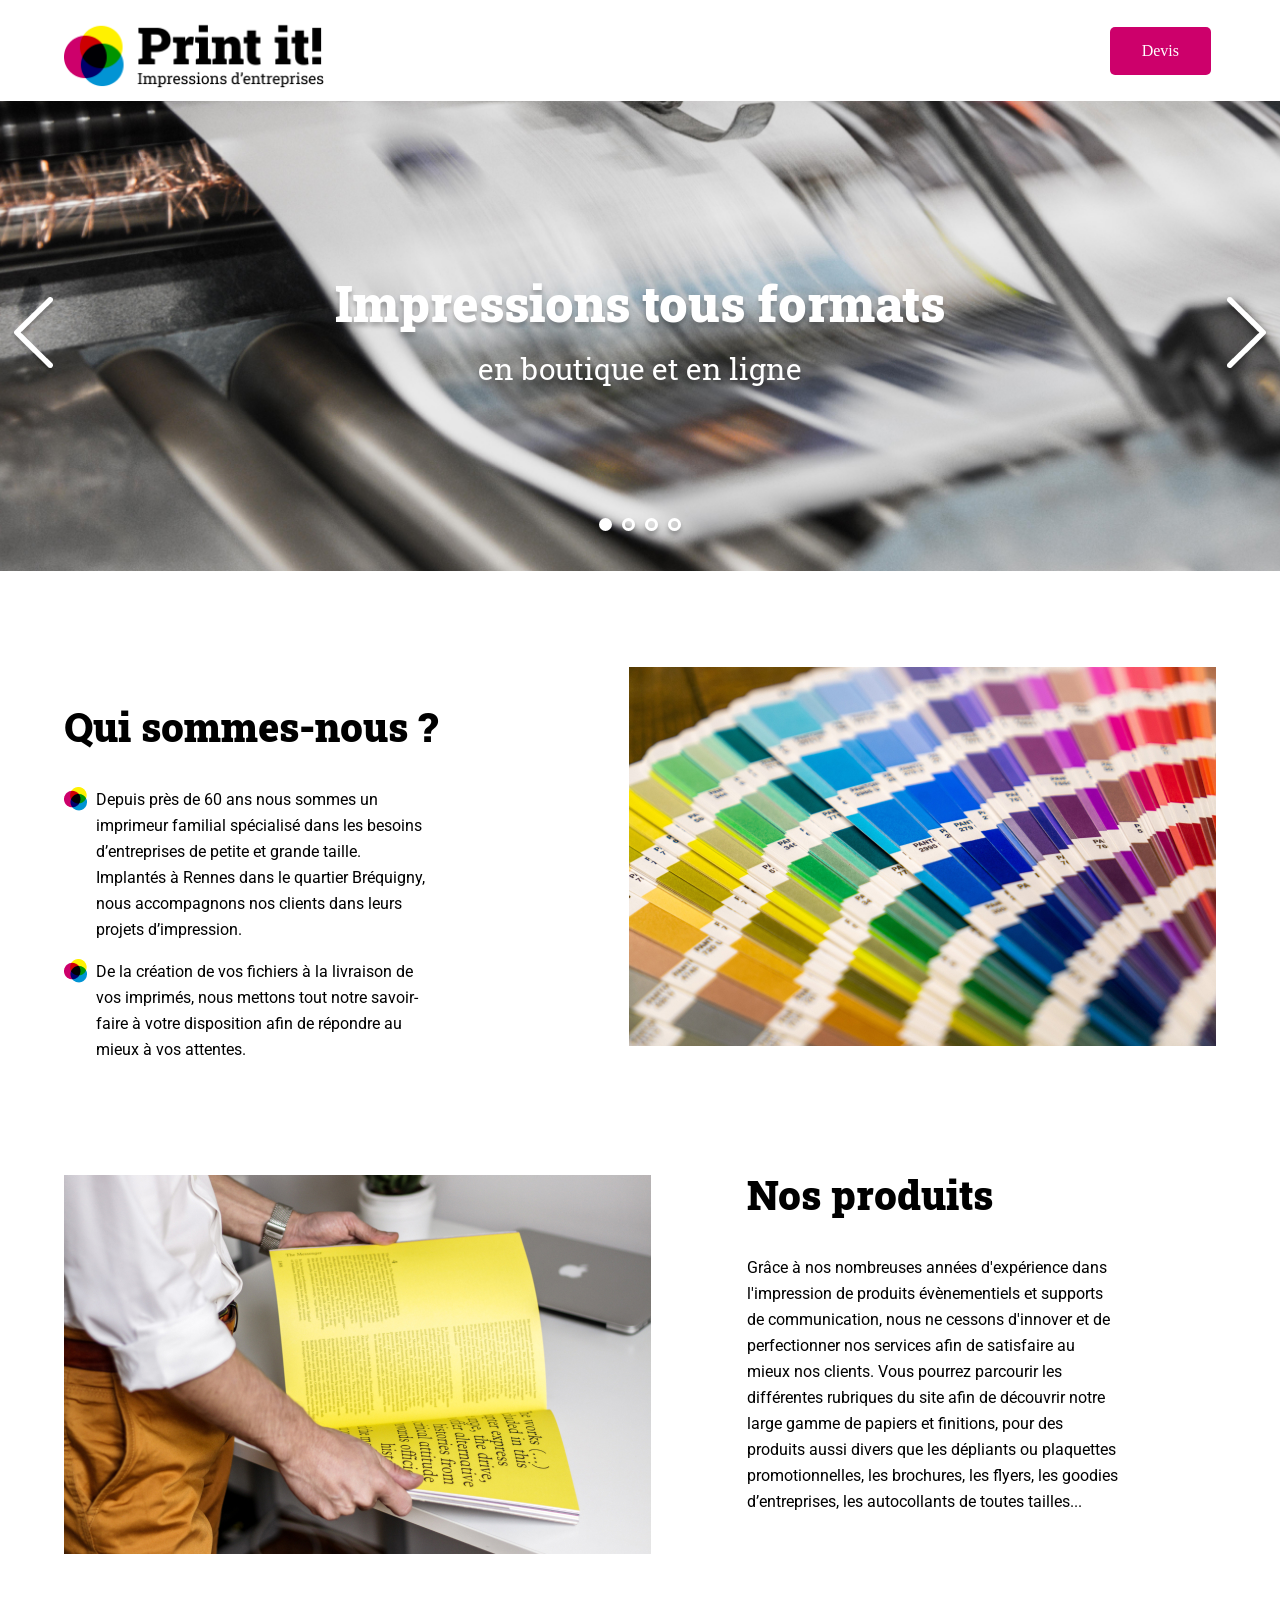
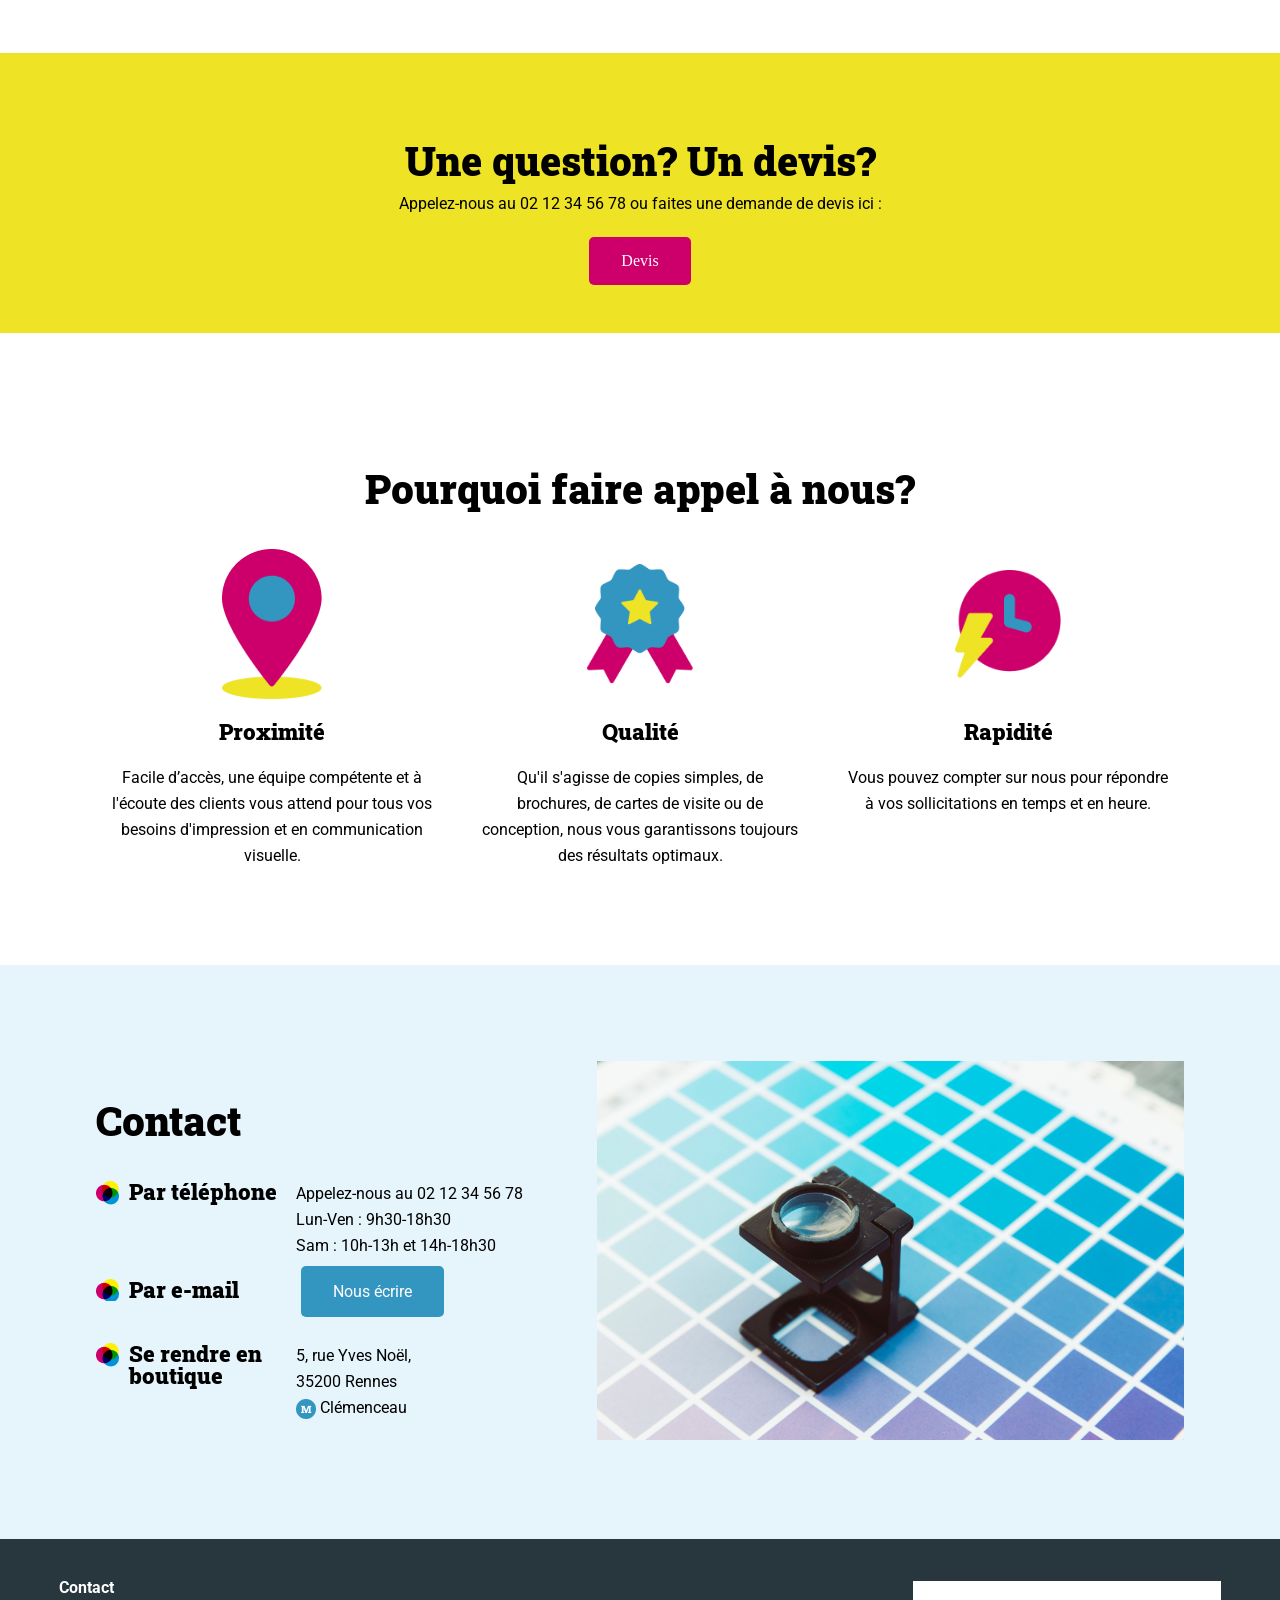
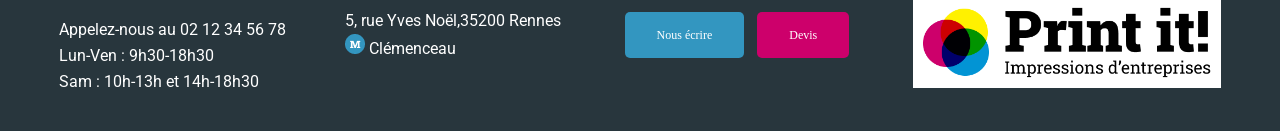
<file: index.html>
<!DOCTYPE html>
<html lang="fr">
  <head>
    <meta charset="UTF-8" />
    <meta name="viewport" content="width=device-width, initial-scale=1.0" />
    <title>Print it ! - Impressions d'entreprise</title>
    <link rel="stylesheet" href="./assets/style.css" />
    <link rel="preconnect" href="https://fonts.googleapis.com" />
    <link rel="preconnect" href="https://fonts.gstatic.com" crossorigin />
    <link
      href="https://fonts.googleapis.com/css2?family=Roboto:wght@400;700&family=Roboto+Slab:wght@400;900&display=swap"
      rel="stylesheet"
    />
  </head>
  <body>
    <header class="container">
      <h1>
        <img
          class="logo"
          src="./assets/images/logo.png"
          alt="Print it ! Impressions d'entreprises"
        />
      </h1>
      <a class="btn devis" href="mailto:contact@print-it.tld">Devis</a>
    </header>
    <main>
      <div id="banner">
        <img
          class="banner-img"
          src="./assets/images/slideshow/slide1.jpg"
          alt="Banner Print-it"
        />

        <img
          id="arrowLeft"
          class="arrow arrow_left"
          src="./assets/images/arrow_left.png"
          alt="flèche gauche"
        /><img
          id="arrowRight"
          class="arrow arrow_right"
          src="./assets/images/arrow_right.png"
          alt="flèche droite"
        />
        <p>Impressions tous formats <span>en boutique et en ligne</span></p>
        <div class="dots"></div>
      </div>
      <section id="about-us" class="container">
        <div>
          <h2>Qui sommes-nous ?</h2>
          <ul>
            <li>
              Depuis près de 60 ans nous sommes un imprimeur familial spécialisé
              dans les besoins d’entreprises de petite et grande taille.
              Implantés à Rennes dans le quartier Bréquigny, nous accompagnons
              nos clients dans leurs projets d’impression.
            </li>
            <li>
              De la création de vos fichiers à la livraison de vos imprimés,
              nous mettons tout notre savoir-faire à votre disposition afin de
              répondre au mieux à vos attentes.
            </li>
          </ul>
        </div>
        <aside>
          <img src="./assets/images/colors.jpg" alt="palette multicolore" />
        </aside>
      </section>
      <section id="products" class="container">
        <div>
          <h2>Nos produits</h2>
          <p>
            Grâce à nos nombreuses années d'expérience dans l'impression de
            produits évènementiels et supports de communication, nous ne cessons
            d'innover et de perfectionner nos services afin de satisfaire au
            mieux nos clients. Vous pourrez parcourir les différentes rubriques
            du site afin de découvrir notre large gamme de papiers et finitions,
            pour des produits aussi divers que les dépliants ou plaquettes
            promotionnelles, les brochures, les flyers, les goodies
            d’entreprises, les autocollants de toutes tailles...
          </p>
        </div>
        <aside>
          <img
            src="./assets/images/yellow-book.jpg"
            alt="Imprimeur avec un livre jaune dans les mains"
          />
        </aside>
      </section>
      <section id="question" class="bg-yellow">
        <h2>Une question? Un devis?</h2>
        <p>
          Appelez-nous au 02 12 34 56 78 ou faites une demande de devis ici :
        </p>
        <a href="mailto:contact@print-it.tld" class="btn devis">Devis</a>
      </section>
      <section id="why-us" class="container">
        <h2>Pourquoi faire appel à nous?</h2>
        <div>
          <article>
            <img
              src="./assets/images/proximity-icon.png"
              alt="Icone Proximité"
            />
            <h3>Proximité</h3>
            <p>
              Facile d’accès, une équipe compétente et à l'écoute des clients
              vous attend pour tous vos besoins d'impression et en communication
              visuelle.
            </p>
          </article>
          <article>
            <img src="./assets/images/quality-icon.png" alt="Icone Qualité" />
            <h3>Qualité</h3>
            <p>
              Qu'il s'agisse de copies simples, de brochures, de cartes de
              visite ou de conception, nous vous garantissons toujours des
              résultats optimaux.
            </p>
          </article>
          <article>
            <img src="./assets/images/speedy-icon.png" alt="Rapidité Qualité" />
            <h3>Rapidité</h3>
            <p>
              Vous pouvez compter sur nous pour répondre à vos sollicitations en
              temps et en heure.
            </p>
          </article>
        </div>
      </section>
      <section id="contact" class="bg-lightblue">
        <div class="container">
          <div>
            <h2>Contact</h2>
            <div>
              <h3>Par téléphone</h3>
              <ul>
                <li>Appelez-nous au 02 12 34 56 78</li>
                <li>Lun-Ven : 9h30-18h30</li>
                <li>Sam : 10h-13h et 14h-18h30</li>
              </ul>
            </div>
            <div>
              <h3>Par e-mail</h3>
              <p>
                <a href="mailto:contact@print-it.tld" class="btn"
                  >Nous écrire</a
                >
              </p>
            </div>
            <div>
              <h3>Se rendre en boutique</h3>
              <p>
                5, rue Yves Noël,<br />
                35200 Rennes<br />
                <img
                  class="inline-icon"
                  src="./assets/images/metro.png"
                  alt="metro"
                />
                Clémenceau
              </p>
            </div>
          </div>
          <div>
            <img
              src="./assets/images/magnifying-glass.jpg"
              alt="Loupe avec palette bleue"
            />
          </div>
        </div>
      </section>
    </main>
    <footer>
      <div>
        <p class="footer-contact">Contact</p>
        <ul>
          <li>Appelez-nous au 02 12 34 56 78</li>
          <li>Lun-Ven : 9h30-18h30</li>
          <li>Sam : 10h-13h et 14h-18h30</li>
        </ul>
      </div>
      <div>
        <p>
          5, rue Yves Noël,35200 Rennes<br />
          <img src="./assets/images/metro.png" alt="metro" /> Clémenceau
        </p>
      </div>
      <div>
        <a href="mailto:contact@print-it.tld" class="btn">Nous écrire</a>
        <a
          href="mailto:contact@print-it.tld?subject=Demande&nbsp;de&nbsp;devis"
          class="btn devis"
          >Devis</a
        >
      </div>
      <div>
        <img
          class="footer-logo"
          src="./assets/images/logo.png"
          alt="Print it ! Impressions d'entreprises"
        />
      </div>
    </footer>
    <script src="./assets/script.js"></script>
  </body>
</html>
</file>
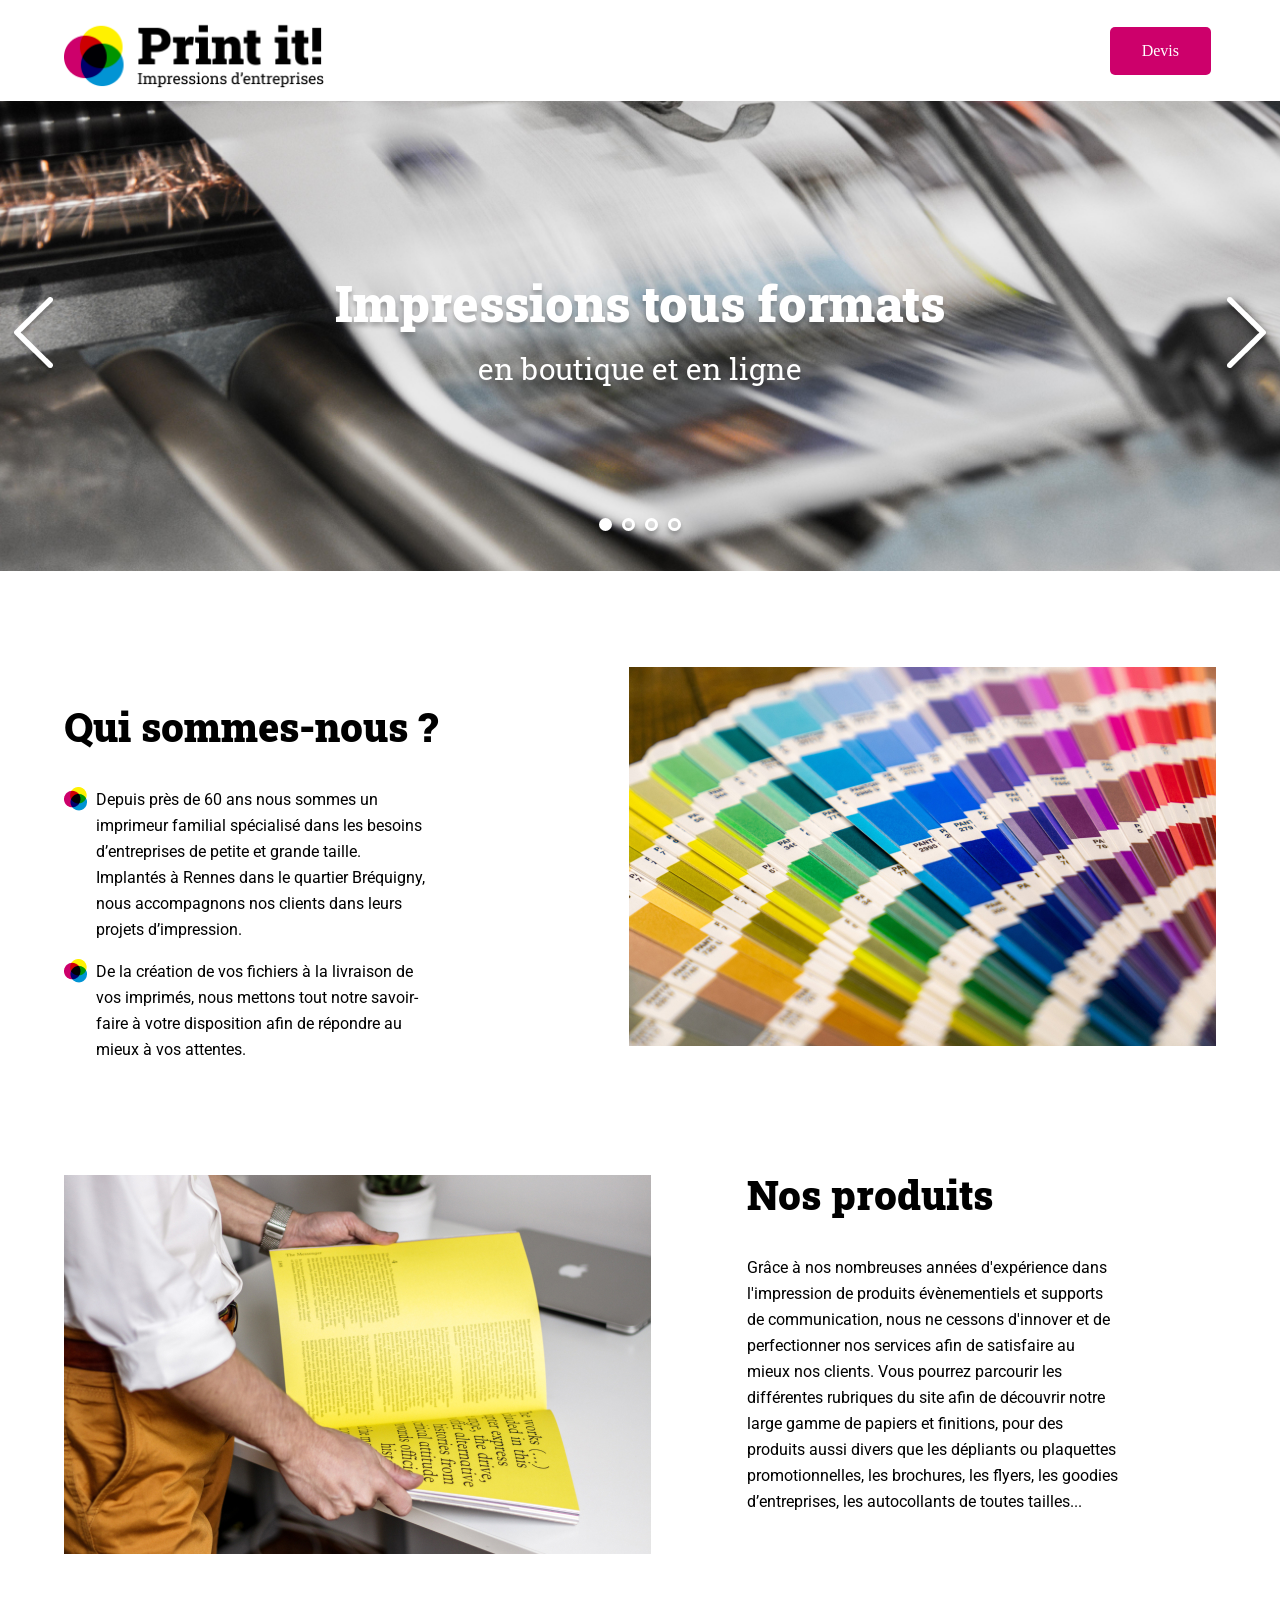
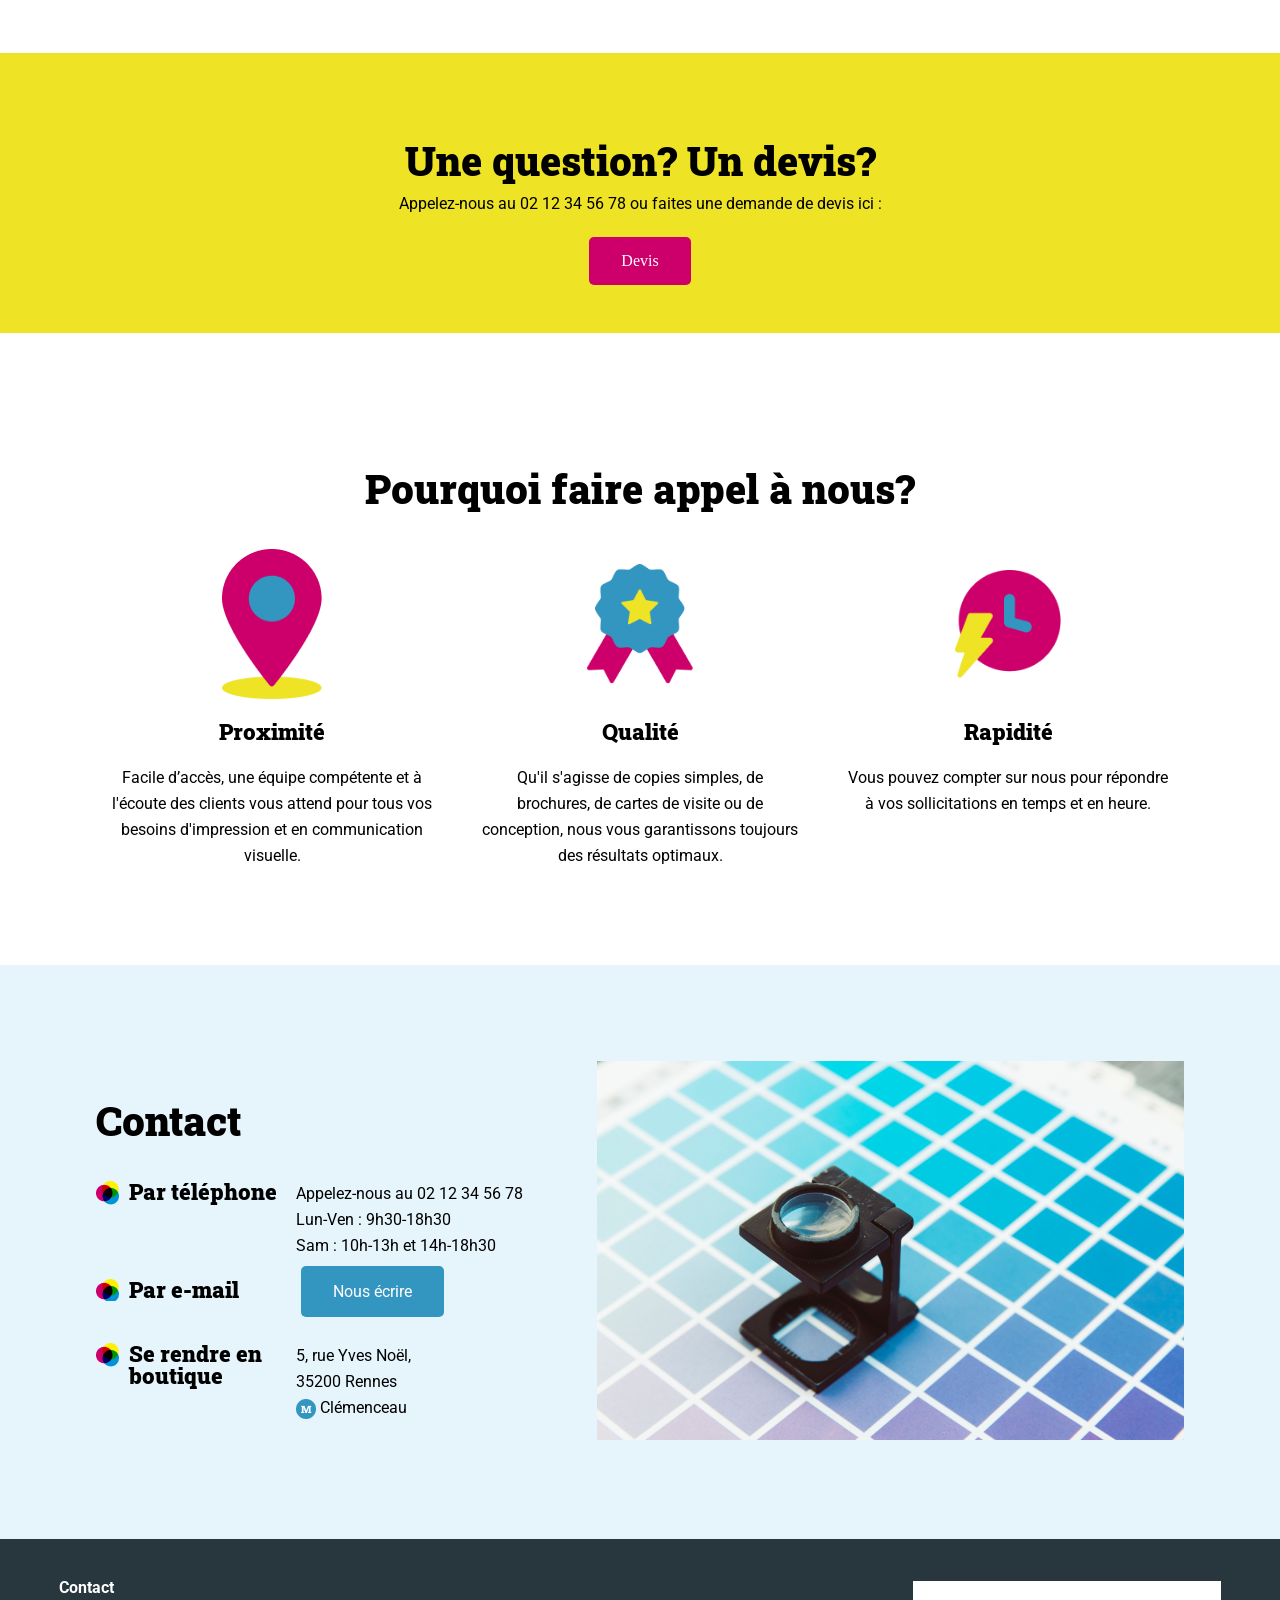
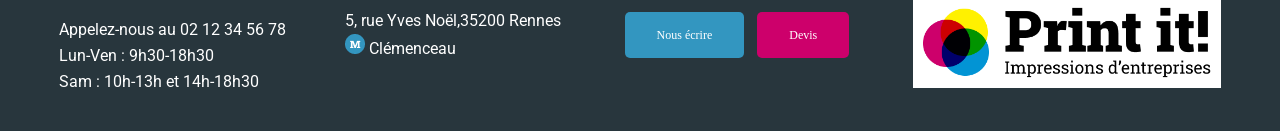
<file: Print-it-JS-main/index.html>
<!DOCTYPE html>
<html lang="fr">
  <head>
    <meta charset="UTF-8" />
    <meta name="viewport" content="width=device-width, initial-scale=1.0" />
    <title>Print it ! - Impressions d'entreprise</title>
    <link rel="stylesheet" href="./assets/style.css" />
    <link rel="preconnect" href="https://fonts.googleapis.com" />
    <link rel="preconnect" href="https://fonts.gstatic.com" crossorigin />
    <link
      href="https://fonts.googleapis.com/css2?family=Roboto:wght@400;700&family=Roboto+Slab:wght@400;900&display=swap"
      rel="stylesheet"
    />
  </head>
  <body>
    <header class="container">
      <h1>
        <img
          class="logo"
          src="./assets/images/logo.png"
          alt="Print it ! Impressions d'entreprises"
        />
      </h1>
      <a class="btn devis" href="mailto:contact@print-it.tld">Devis</a>
    </header>
    <main>
      <div id="banner">
        <img
          class="banner-img"
          src="./assets/images/slideshow/slide1.jpg"
          alt="Banner Print-it"
        />

        <img
          id="arrowLeft"
          class="arrow arrow_left"
          src="./assets/images/arrow_left.png"
        /><img
          id="arrowRight"
          class="arrow arrow_right"
          src="./assets/images/arrow_right.png"
        />
        <p>Impressions tous formats <span>en boutique et en ligne</span></p>
        <div class="dots"></div>
      </div>
      <section id="about-us" class="container">
        <div>
          <h2>Qui sommes-nous ?</h2>
          <ul>
            <li>
              Depuis près de 60 ans nous sommes un imprimeur familial spécialisé
              dans les besoins d’entreprises de petite et grande taille.
              Implantés à Rennes dans le quartier Bréquigny, nous accompagnons
              nos clients dans leurs projets d’impression.
            </li>
            <li>
              De la création de vos fichiers à la livraison de vos imprimés,
              nous mettons tout notre savoir-faire à votre disposition afin de
              répondre au mieux à vos attentes.
            </li>
          </ul>
        </div>
        <aside>
          <img src="./assets/images/colors.jpg" alt="palette multicolore" />
        </aside>
      </section>
      <section id="products" class="container">
        <div>
          <h2>Nos produits</h2>
          <p>
            Grâce à nos nombreuses années d'expérience dans l'impression de
            produits évènementiels et supports de communication, nous ne cessons
            d'innover et de perfectionner nos services afin de satisfaire au
            mieux nos clients. Vous pourrez parcourir les différentes rubriques
            du site afin de découvrir notre large gamme de papiers et finitions,
            pour des produits aussi divers que les dépliants ou plaquettes
            promotionnelles, les brochures, les flyers, les goodies
            d’entreprises, les autocollants de toutes tailles...
          </p>
        </div>
        <aside>
          <img
            src="./assets/images/yellow-book.jpg"
            alt="Imprimeur avec un livre jaune dans les mains"
          />
        </aside>
      </section>
      <section id="question" class="bg-yellow">
        <h2>Une question? Un devis?</h2>
        <p>
          Appelez-nous au 02 12 34 56 78 ou faites une demande de devis ici :
        </p>
        <a href="mailto:contact@print-it.tld" class="btn devis">Devis</a>
      </section>
      <section id="why-us" class="container">
        <h2>Pourquoi faire appel à nous?</h2>
        <div>
          <article>
            <img
              src="./assets/images/proximity-icon.png"
              alt="Icone Proximité"
            />
            <h3>Proximité</h3>
            <p>
              Facile d’accès, une équipe compétente et à l'écoute des clients
              vous attend pour tous vos besoins d'impression et en communication
              visuelle.
            </p>
          </article>
          <article>
            <img src="./assets/images/quality-icon.png" alt="Icone Qualité" />
            <h3>Qualité</h3>
            <p>
              Qu'il s'agisse de copies simples, de brochures, de cartes de
              visite ou de conception, nous vous garantissons toujours des
              résultats optimaux.
            </p>
          </article>
          <article>
            <img src="./assets/images/speedy-icon.png" alt="Rapidité Qualité" />
            <h3>Rapidité</h3>
            <p>
              Vous pouvez compter sur nous pour répondre à vos sollicitations en
              temps et en heure.
            </p>
          </article>
        </div>
      </section>
      <section id="contact" class="bg-lightblue">
        <div class="container">
          <div>
            <h2>Contact</h2>
            <div>
              <h3>Par téléphone</h3>
              <ul>
                <li>Appelez-nous au 02 12 34 56 78</li>
                <li>Lun-Ven : 9h30-18h30</li>
                <li>Sam : 10h-13h et 14h-18h30</li>
              </ul>
            </div>
            <div>
              <h3>Par e-mail</h3>
              <p>
                <a href="mailto:contact@print-it.tld" class="btn"
                  >Nous écrire</a
                >
              </p>
            </div>
            <div>
              <h3>Se rendre en boutique</h3>
              <p>
                5, rue Yves Noël,<br />
                35200 Rennes<br />
                <img
                  class="inline-icon"
                  src="./assets/images/metro.png"
                  alt="metro"
                />
                Clémenceau
              </p>
            </div>
          </div>
          <div>
            <img
              src="./assets/images/magnifying-glass.jpg"
              alt="Loupe avec palette bleue"
            />
          </div>
        </div>
      </section>
    </main>
    <footer>
      <div>
        <p class="footer-contact">Contact</p>
        <ul>
          <li>Appelez-nous au 02 12 34 56 78</li>
          <li>Lun-Ven : 9h30-18h30</li>
          <li>Sam : 10h-13h et 14h-18h30</li>
        </ul>
      </div>
      <div>
        <p>
          5, rue Yves Noël,35200 Rennes<br />
          <img src="./assets/images/metro.png" alt="metro" /> Clémenceau
        </p>
      </div>
      <div>
        <a href="mailto:contact@print-it.tld" class="btn">Nous écrire</a>
        <a
          href="mailto:contact@print-it.tld?subject=Demande&nbsp;de&nbsp;devis"
          class="btn devis"
          >Devis</a
        >
      </div>
      <div>
        <img
          class="footer-logo"
          src="./assets/images/logo.png"
          alt="Print it ! Impressions d'entreprises"
        />
      </div>
    </footer>
    <script src="./assets/script.js"></script>
  </body>
</html>
</file>
<file: assets/style.css>
/* variables declaration */
:root {
  --primary-color: #3396c0;
  --secondary-color: #cd006b;
  --third-color: #eee325;
}

/* Reset CSS */
* {
  -webkit-box-sizing: border-box;
  -moz-box-sizing: border-box;
  box-sizing: border-box;
}
html,
body,
div,
span,
applet,
object,
iframe,
h1,
h2,
h3,
h4,
h5,
h6,
p,
blockquote,
pre,
a,
abbr,
acronym,
address,
big,
cite,
code,
del,
dfn,
em,
img,
ins,
kbd,
q,
s,
samp,
small,
strike,
strong,
sub,
sup,
tt,
var,
b,
u,
i,
center,
dl,
dt,
dd,
ol,
ul,
li,
fieldset,
form,
label,
legend,
table,
caption,
tbody,
tfoot,
thead,
tr,
th,
td,
article,
aside,
canvas,
details,
embed,
figure,
figcaption,
footer,
header,
hgroup,
menu,
nav,
output,
ruby,
section,
summary,
time,
mark,
audio,
video {
  margin: 0;
  padding: 0;
  border: 0;
  font: inherit;
  font-size: 100%;
  vertical-align: baseline;
}
/* HTML5 display-role reset for older browsers */
article,
aside,
details,
figcaption,
figure,
footer,
header,
hgroup,
menu,
nav,
section {
  display: block;
}
body {
  line-height: 1;
}
ol,
ul {
  list-style: none;
}
blockquote,
q {
  quotes: none;
}
blockquote:before,
blockquote:after,
q:before,
q:after {
  content: none;
}
table {
  border-collapse: collapse;
  border-spacing: 0;
}

section {
  margin-block: 6em;
}
h2 {
  font-family: "Roboto Slab", sans-serif;
  font-size: 40px;
  font-weight: 900;
  margin-block: 1em;
}
h3 {
  font-family: "Roboto Slab", sans-serif;
  font-size: 22px;
  font-weight: 900;
  margin-block: 1em;
}

p,
li {
  font-family: Roboto, sans-serif;
  font-size: 16px;
  line-height: 26px;
}
.container {
  max-width: 1440px;
  margin-inline: auto;
  padding-inline: 5%;
}
header {
  display: flex;
  justify-content: space-between;
  align-items: center;
}
.logo {
  width: 260px;
  margin-block: 10px;
}

.btn {
  background-color: var(--primary-color);
  padding: 16px 32px;
  margin-inline: 5px;
  border-radius: 5px;
  color: white;
  text-decoration: none;
}
.devis {
  background-color: var(--secondary-color);
}

#banner {
  display: flex;
  flex-direction: column;
  align-items: center;
  justify-content: center;
  width: 100%;
  min-height: 470px;
  position: relative;
}
.banner-img {
  position: absolute;
  width: 100%;
  height: 100%;
  z-index: -1;
  object-fit: cover;
  object-position: center;
}
/* Code CSS en prévision de l'ajout d'un carousel pour la bannière */
/* Gestion des fleches du carrousel */
#banner .arrow {
  position: absolute;
}
#banner .arrow_left {
  left: 10px;
}
#banner .arrow_right {
  right: 10px;
}
/* Gestion des points du carrousel */
.dots {
  position: absolute;
  bottom: 40px;
  display: flex;
}
.dot {
  margin-inline: 5px;
  width: 13px;
  height: 13px;
  background-color: #ffffff00;
  border: 3px solid #fff;
  border-radius: 100%;
  box-shadow: 0 4px 4px rgba(0, 0, 0, 0.25);
}
.dot_selected {
  background-color: #fff;
}
/* Fin du code CSS pour le carousel */
#banner p {
  font-family: "Roboto Slab", sans-serif;
  font-weight: 900;
  font-size: 50px;
  line-height: 66px;
  color: white;
  text-shadow: 0 4px 4px rgba(0, 0, 0, 0.25);
  text-align: center;
}
#banner span {
  display: block;
  font-weight: 400;
  font-size: 30px;
}
#about-us {
  display: flex;
}
#about-us article,
#about-us aside {
  flex: 1;
}
#about-us li {
  background: url("./images/tricolor-icon.png") no-repeat left top;
  font-size: 16px;
  line-height: 26px;
  padding-left: 2em;
  width: 65%;
  margin-bottom: 1em;
}

#products {
  display: flex;
  align-items: flex-start;
  flex-direction: row-reverse;
}
#products div,
#products aside {
  flex: 1;
}
#products div {
  padding: 0 6em;
}
#products h2 {
  margin-top: 0;
}
.bg-yellow {
  background-color: var(--third-color);
}
#question {
  display: flex;
  flex-direction: column;
  align-items: center;
  padding-block: 3em;
}
#question h2 {
  margin-bottom: 10px;
}
#question p {
  margin-bottom: 20px;
}

#why-us {
  display: flex;
  flex-direction: column;
  text-align: center;
}
#why-us > div {
  display: flex;
  justify-content: space-evenly;
}
#why-us article {
  max-width: 320px;
  display: flex;
  flex-direction: column;
}
#why-us img {
  width: 33%;
  height: 150px;
  text-align: center;
  margin-inline: auto;
  margin-block: 0;
  object-fit: contain;
}

.bg-lightblue {
  background-color: #e6f4fb;
}
#contact {
  margin-bottom: 0;
}
#contact article,
#contact div {
  flex: 1;
}

#contact .container {
  flex-direction: row;
  display: flex;
  padding: 6em;
}

#contact .container > div > div {
  display: flex;
  padding-bottom: 20px;
}

#contact h3 {
  margin-top: 0;
  background: url("./images/tricolor-icon.png") no-repeat left top;
  padding-left: 1.5em;
  width: 200px;
}
.inline-icon {
  vertical-align: middle;
}
footer {
  background-color: #28363d;
  color: white;
  display: flex;
  padding-block: 3em;
  justify-content: space-evenly;
  font-size: 12px;
  align-items: center;
}
footer div {
  position: relative;
}
.footer-logo {
  background-color: white;
  max-width: 308px;
  padding: 10px;
}
.footer-contact {
  margin-bottom: 1em;
  font-weight: 700;
  font-size: 16px;
}

@media all and (max-width: 1250px) {
  #contact > article {
    flex: 2;
  }
}
</file>
<file: Print-it-JS-main/assets/style.css>
/* variables declaration */
:root {
  --primary-color: #3396c0;
  --secondary-color: #cd006b;
  --third-color: #eee325;
}

/* Reset CSS */
* {
  -webkit-box-sizing: border-box;
  -moz-box-sizing: border-box;
  box-sizing: border-box;
}
html,
body,
div,
span,
applet,
object,
iframe,
h1,
h2,
h3,
h4,
h5,
h6,
p,
blockquote,
pre,
a,
abbr,
acronym,
address,
big,
cite,
code,
del,
dfn,
em,
img,
ins,
kbd,
q,
s,
samp,
small,
strike,
strong,
sub,
sup,
tt,
var,
b,
u,
i,
center,
dl,
dt,
dd,
ol,
ul,
li,
fieldset,
form,
label,
legend,
table,
caption,
tbody,
tfoot,
thead,
tr,
th,
td,
article,
aside,
canvas,
details,
embed,
figure,
figcaption,
footer,
header,
hgroup,
menu,
nav,
output,
ruby,
section,
summary,
time,
mark,
audio,
video {
  margin: 0;
  padding: 0;
  border: 0;
  font: inherit;
  font-size: 100%;
  vertical-align: baseline;
}
/* HTML5 display-role reset for older browsers */
article,
aside,
details,
figcaption,
figure,
footer,
header,
hgroup,
menu,
nav,
section {
  display: block;
}
body {
  line-height: 1;
}
ol,
ul {
  list-style: none;
}
blockquote,
q {
  quotes: none;
}
blockquote:before,
blockquote:after,
q:before,
q:after {
  content: none;
}
table {
  border-collapse: collapse;
  border-spacing: 0;
}

section {
  margin-block: 6em;
}
h2 {
  font-family: "Roboto Slab", sans-serif;
  font-size: 40px;
  font-weight: 900;
  margin-block: 1em;
}
h3 {
  font-family: "Roboto Slab", sans-serif;
  font-size: 22px;
  font-weight: 900;
  margin-block: 1em;
}

p,
li {
  font-family: Roboto, sans-serif;
  font-size: 16px;
  line-height: 26px;
}
.container {
  max-width: 1440px;
  margin-inline: auto;
  padding-inline: 5%;
}
header {
  display: flex;
  justify-content: space-between;
  align-items: center;
}
.logo {
  width: 260px;
  margin-block: 10px;
}

.btn {
  background-color: var(--primary-color);
  padding: 16px 32px;
  margin-inline: 5px;
  border-radius: 5px;
  color: white;
  text-decoration: none;
}
.devis {
  background-color: var(--secondary-color);
}

#banner {
  display: flex;
  flex-direction: column;
  align-items: center;
  justify-content: center;
  width: 100%;
  min-height: 470px;
  position: relative;
}
.banner-img {
  position: absolute;
  width: 100%;
  height: 100%;
  z-index: -1;
  object-fit: cover;
  object-position: center;
}
/* Code CSS en prévision de l'ajout d'un carousel pour la bannière */
/* Gestion des fleches du carrousel */
#banner .arrow {
  position: absolute;
}
#banner .arrow_left {
  left: 10px;
}
#banner .arrow_right {
  right: 10px;
}
/* Gestion des points du carrousel */
.dots {
  position: absolute;
  bottom: 40px;
  display: flex;
}
.dot {
  margin-inline: 5px;
  width: 13px;
  height: 13px;
  background-color: #ffffff00;
  border: 3px solid #fff;
  border-radius: 100%;
  box-shadow: 0 4px 4px rgba(0, 0, 0, 0.25);
}
.dot_selected {
  background-color: #fff;
}
/* Fin du code CSS pour le carousel */
#banner p {
  font-family: "Roboto Slab", sans-serif;
  font-weight: 900;
  font-size: 50px;
  line-height: 66px;
  color: white;
  text-shadow: 0 4px 4px rgba(0, 0, 0, 0.25);
  text-align: center;
}
#banner span {
  display: block;
  font-weight: 400;
  font-size: 30px;
}
#about-us {
  display: flex;
}
#about-us article,
#about-us aside {
  flex: 1;
}
#about-us li {
  background: url("./images/tricolor-icon.png") no-repeat left top;
  font-size: 16px;
  line-height: 26px;
  padding-left: 2em;
  width: 65%;
  margin-bottom: 1em;
}

#products {
  display: flex;
  align-items: flex-start;
  flex-direction: row-reverse;
}
#products div,
#products aside {
  flex: 1;
}
#products div {
  padding: 0 6em;
}
#products h2 {
  margin-top: 0;
}
.bg-yellow {
  background-color: var(--third-color);
}
#question {
  display: flex;
  flex-direction: column;
  align-items: center;
  padding-block: 3em;
}
#question h2 {
  margin-bottom: 10px;
}
#question p {
  margin-bottom: 20px;
}

#why-us {
  display: flex;
  flex-direction: column;
  text-align: center;
}
#why-us > div {
  display: flex;
  justify-content: space-evenly;
}
#why-us article {
  max-width: 320px;
  display: flex;
  flex-direction: column;
}
#why-us img {
  width: 33%;
  height: 150px;
  text-align: center;
  margin-inline: auto;
  margin-block: 0;
  object-fit: contain;
}

.bg-lightblue {
  background-color: #e6f4fb;
}
#contact {
  margin-bottom: 0;
}
#contact article,
#contact div {
  flex: 1;
}

#contact .container {
  flex-direction: row;
  display: flex;
  padding: 6em;
}

#contact .container > div > div {
  display: flex;
  padding-bottom: 20px;
}

#contact h3 {
  margin-top: 0;
  background: url("./images/tricolor-icon.png") no-repeat left top;
  padding-left: 1.5em;
  width: 200px;
}
.inline-icon {
  vertical-align: middle;
}
footer {
  background-color: #28363d;
  color: white;
  display: flex;
  padding-block: 3em;
  justify-content: space-evenly;
  font-size: 12px;
  align-items: center;
}
footer div {
  position: relative;
}
.footer-logo {
  background-color: white;
  max-width: 308px;
  padding: 10px;
}
.footer-contact {
  margin-bottom: 1em;
  font-weight: 700;
  font-size: 16px;
}

@media all and (max-width: 1250px) {
  #contact > article {
    flex: 2;
  }
}
</file>
